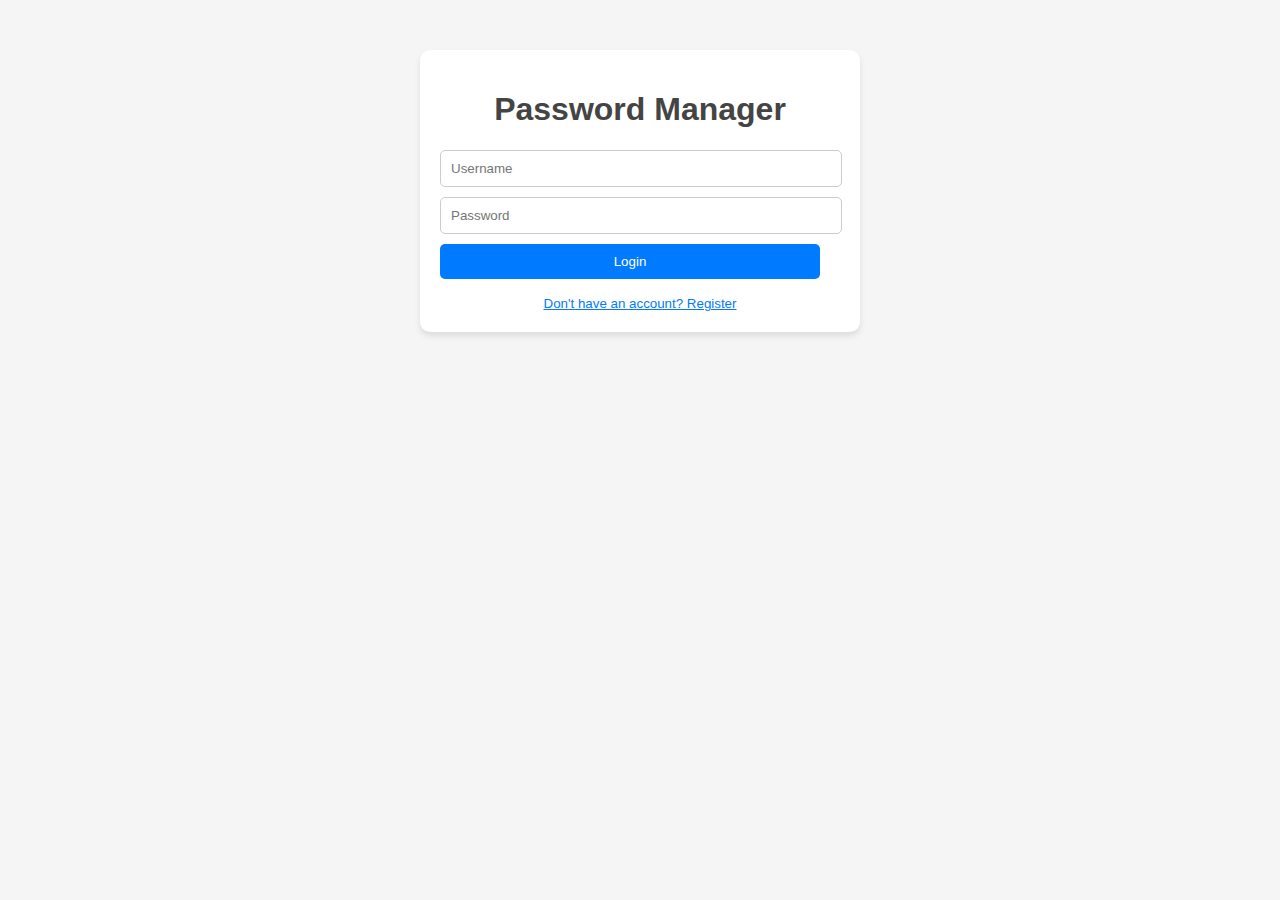
<file: index.html>
<!DOCTYPE html>
<html lang="en">
<head>
  <meta charset="UTF-8">
  <meta name="viewport" content="width=device-width, initial-scale=1.0">
  <title>Password Manager</title>
  <style>
    body {
      font-family: Arial, sans-serif;
      margin: 0;
      padding: 0;
      background: #f5f5f5;
      color: #333;
    }
    .container {
      max-width: 400px;
      margin: 50px auto;
      padding: 20px;
      background: white;
      border-radius: 10px;
      box-shadow: 0 4px 6px rgba(0, 0, 0, 0.1);
    }
    h1 {
      text-align: center;
      color: #444;
    }
    form input, form button {
      width: calc(100% - 20px);
      padding: 10px;
      margin: 10px 0;
      border: 1px solid #ccc;
      border-radius: 5px;
      display: block;
    }
    form button {
      background-color: #007BFF;
      color: white;
      border: none;
      cursor: pointer;
    }
    form button:hover {
      background-color: #0056b3;
    }
    .toggle-container {
      text-align: center;
      margin-top: 15px;
    }
    .toggle-container button {
      background-color: transparent;
      border: none;
      color: #007BFF;
      cursor: pointer;
      text-decoration: underline;
    }
    .toggle-container button:hover {
      color: #0056b3;
    }
  </style>
</head>
<body>
  <div class="container" id="main-container">
    <h1>Password Manager</h1>

    <div id="login-section">
      <form id="login-form">
        <input type="text" id="login-username" placeholder="Username" required>
        <input type="password" id="login-password" placeholder="Password" required>
        <button type="submit">Login</button>
      </form>
      <div class="toggle-container">
        <button id="show-register">Don't have an account? Register</button>
      </div>
    </div>

    <div id="register-section" style="display: none;">
      <form id="register-form">
        <input type="text" id="register-username" placeholder="Username" required>
        <input type="password" id="register-password" placeholder="Password" required>
        <input type="password" id="confirm-password" placeholder="Confirm Password" required>
        <button type="submit">Register</button>
      </form>
      <div class="toggle-container">
        <button id="show-login">Already have an account? Login</button>
      </div>
    </div>

    <div id="password-section" style="display: none;">
      <form id="password-form">
        <input type="text" id="site" placeholder="Website" required>
        <input type="text" id="username" placeholder="Username" required>
        <input type="password" id="password" placeholder="Password" required>
        <button type="submit">Save</button>
      </form>
      <div id="response"></div>
    </div>
  </div>

  <script>
    const loginSection = document.getElementById('login-section');
    const registerSection = document.getElementById('register-section');
    const passwordSection = document.getElementById('password-section');

    // Toggle between login and register sections
    document.getElementById('show-register').addEventListener('click', () => {
      loginSection.style.display = 'none';
      registerSection.style.display = 'block';
    });

    document.getElementById('show-login').addEventListener('click', () => {
      registerSection.style.display = 'none';
      loginSection.style.display = 'block';
    });

    // Simulated login and register flow
    const users = {}; // Replace with backend integration
    document.getElementById('register-form').addEventListener('submit', (e) => {
      e.preventDefault();
      const username = document.getElementById('register-username').value;
      const password = document.getElementById('register-password').value;
      const confirmPassword = document.getElementById('confirm-password').value;

      if (password !== confirmPassword) {
        alert('Passwords do not match');
        return;
      }

      if (users[username]) {
        alert('Username already exists');
        return;
      }

      users[username] = password;
      alert('Registration successful!');
      registerSection.style.display = 'none';
      loginSection.style.display = 'block';
    });

    document.getElementById('login-form').addEventListener('submit', (e) => {
      e.preventDefault();
      const username = document.getElementById('login-username').value;
      const password = document.getElementById('login-password').value;

      if (users[username] === password) {
        alert('Login successful!');
        loginSection.style.display = 'none';
        passwordSection.style.display = 'block';
      } else {
        alert('Invalid username or password');
      }
    });

    // Submit password data to the backend
    document.getElementById('password-form').addEventListener('submit', async (e) => {
      e.preventDefault();
      const site = document.getElementById('site').value;
      const username = document.getElementById('username').value;
      const password = document.getElementById('password').value;

      const response = await fetch('http://your-tor-backend.onion/store', {
        method: 'POST',
        headers: { 'Content-Type': 'application/json' },
        body: JSON.stringify({ site, username, password }),
      });
      const result = await response.json();
      document.getElementById('response').innerText = result.message;
    });
  </script>
</body>
</html>
</file>
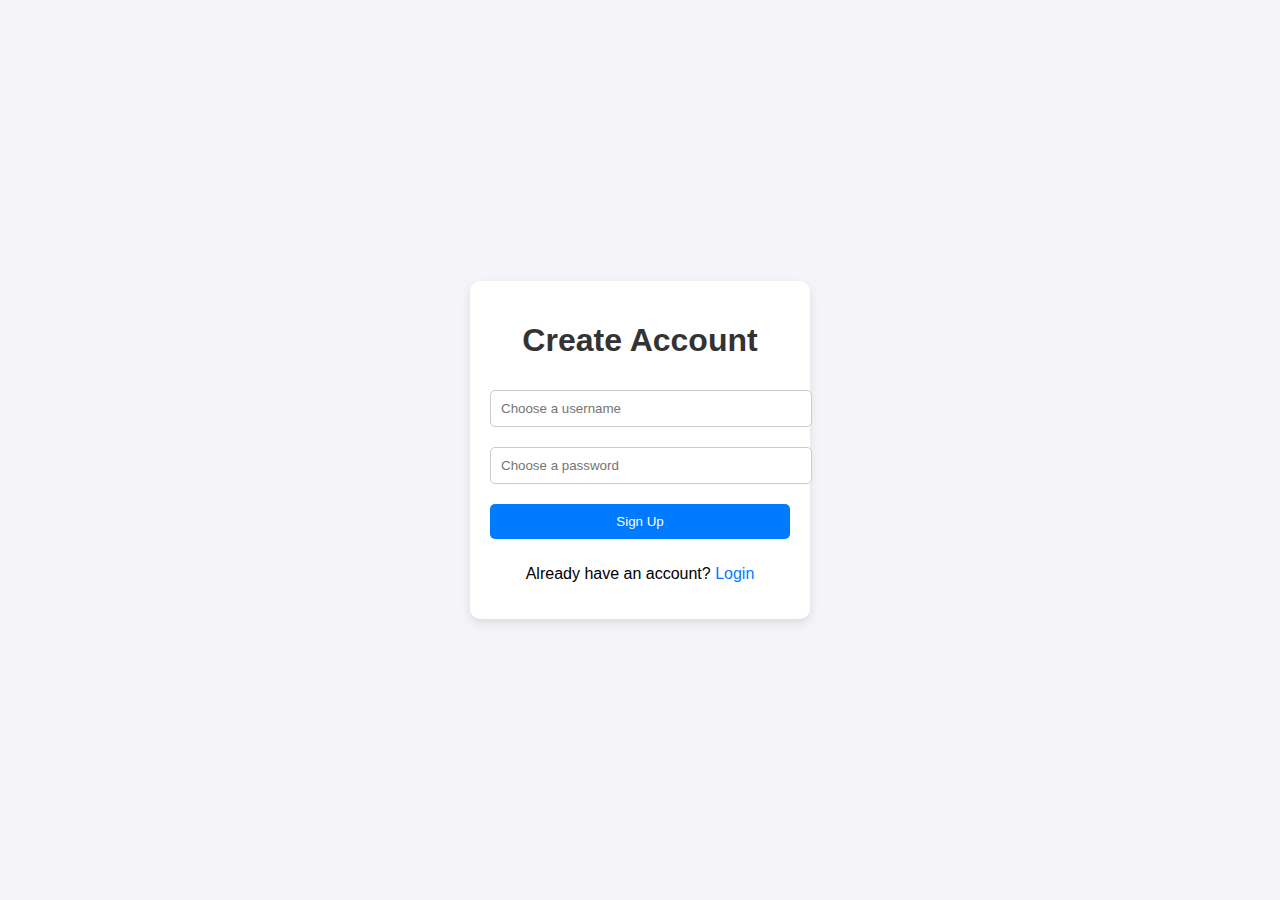
<file: create-account.html>
<!DOCTYPE html>
<html lang="en">
<head>
    <meta charset="UTF-8">
    <meta name="viewport" content="width=device-width, initial-scale=1.0">
    <title>Create Account</title>
    <style>
        body {
            font-family: Arial, sans-serif;
            display: flex;
            justify-content: center;
            align-items: center;
            height: 100vh;
            margin: 0;
            background-color: #f4f4f9;
        }
        .form-container {
            background: white;
            padding: 20px;
            border-radius: 10px;
            box-shadow: 0px 4px 10px rgba(0, 0, 0, 0.1);
            width: 300px;
        }
        h1 {
            text-align: center;
            color: #333;
        }
        input[type="text"], input[type="password"], button {
            width: 100%;
            padding: 10px;
            margin: 10px 0;
            border: 1px solid #ccc;
            border-radius: 5px;
        }
        button {
            background-color: #007bff;
            color: white;
            cursor: pointer;
            border: none;
        }
        button:hover {
            background-color: #0056b3;
        }
        .switch {
            text-align: center;
            margin-top: 10px;
        }
        .switch a {
            color: #007bff;
            text-decoration: none;
        }
        .switch a:hover {
            text-decoration: underline;
        }
    </style>
</head>
<body>
    <div class="form-container">
        <h1>Create Account</h1>
        <input type="text" id="new-username" placeholder="Choose a username">
        <input type="password" id="new-password" placeholder="Choose a password">
        <button id="signup-btn">Sign Up</button>
        <div class="switch">
            <p>Already have an account? <a href="./index.html">Login</a></p>
        </div>
    </div>
    <script>
        const API_URL = "http://localhost:5000/api";

        document.getElementById("signup-btn").addEventListener("click", () => {
            const username = document.getElementById("new-username").value;
            const password = document.getElementById("new-password").value;

            fetch(`${API_URL}/signup`, {
                method: "POST",
                headers: { "Content-Type": "application/json" },
                body: JSON.stringify({ username, password }),
            })
                .then(res => res.json())
                .then(data => {
                    alert(data.message);
                    if (data.message === "Signup successful!") {
                        window.location.href = "index.html";
                    }
                })
                .catch(() => alert("Signup failed. Please try again."));
        });
    </script>
</body>
</html>
</file>
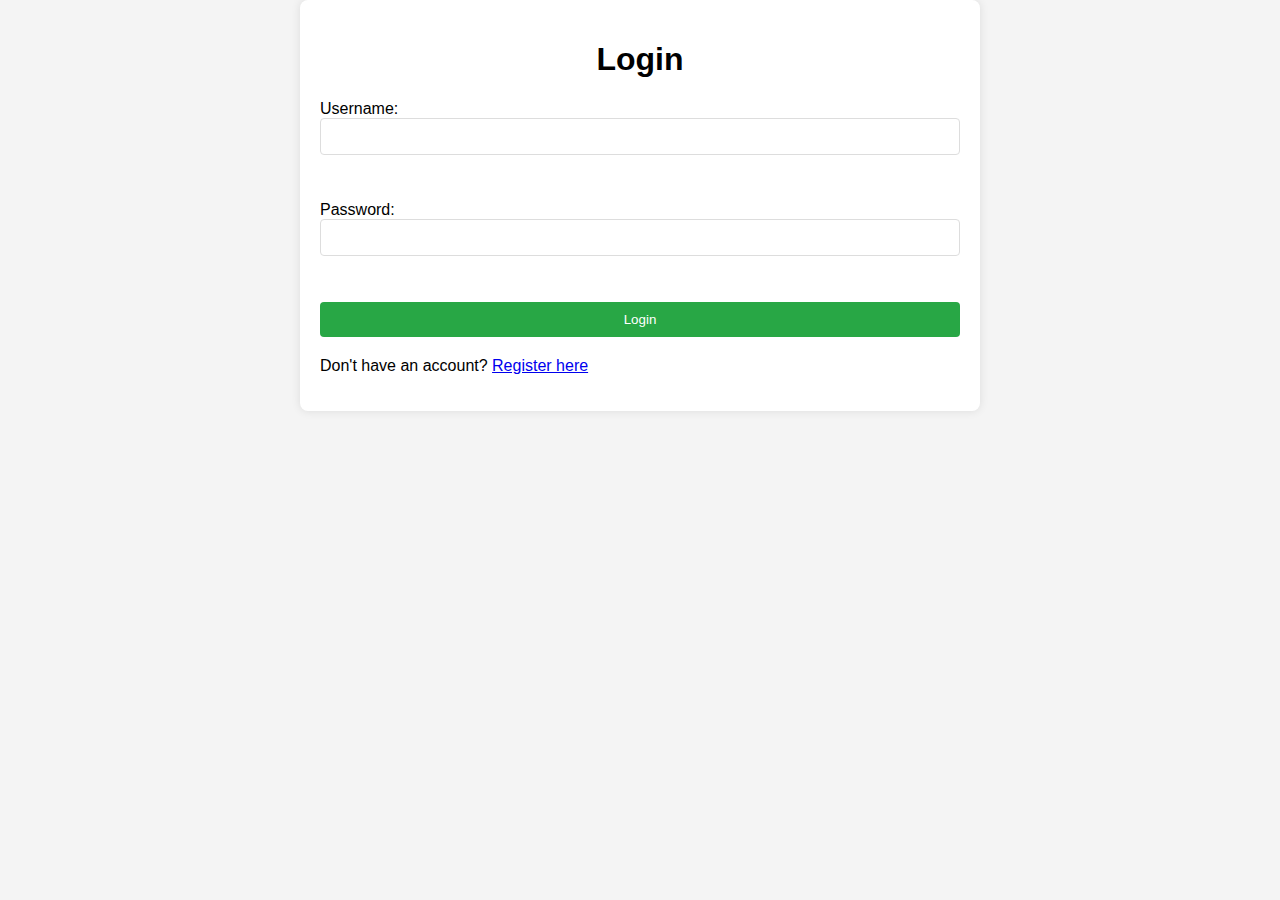
<file: login.html>
<!DOCTYPE html>
<html lang="en">
<head>
    <meta charset="UTF-8">
    <meta name="viewport" content="width=device-width, initial-scale=1.0">
    <title>Login</title>
    <link rel="stylesheet" href="styles.css">
</head>
<body>
    <div class="container">
        <h1>Login</h1>
        <form action="/login" method="POST">
            <label for="username">Username:</label>
            <input type="text" id="username" name="username" required><br><br>
            <label for="password">Password:</label>
            <input type="password" id="password" name="password" required><br><br>
            <button type="submit">Login</button>
        </form>
        <p>Don't have an account? <a href="/register">Register here</a></p>
    </div>
</body>
</html>
</file>
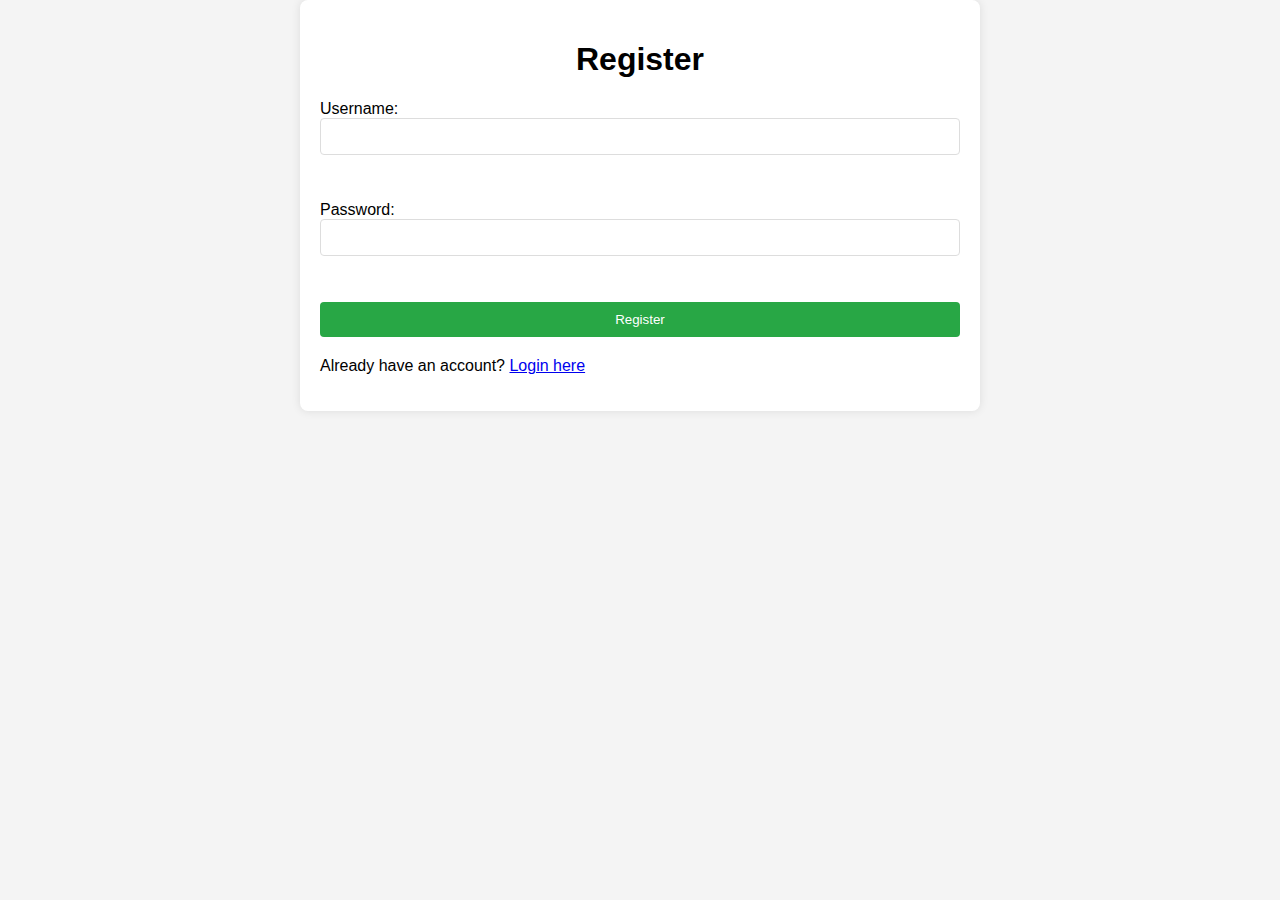
<file: register.html>
<!DOCTYPE html>
<html lang="en">
<head>
    <meta charset="UTF-8">
    <meta name="viewport" content="width=device-width, initial-scale=1.0">
    <title>Register</title>
    <link rel="stylesheet" href="styles.css">
</head>
<body>
    <div class="container">
        <h1>Register</h1>
        <form action="/register" method="POST">
            <label for="username">Username:</label>
            <input type="text" id="username" name="username" required><br><br>
            <label for="password">Password:</label>
            <input type="password" id="password" name="password" required><br><br>
            <button type="submit">Register</button>
        </form>
        <p>Already have an account? <a href="/login">Login here</a></p>
    </div>
</body>
</html>
</file>
<file: styles.css>
body {
    font-family: Arial, sans-serif;
    margin: 0;
    padding: 0;
    background-color: #f4f4f4;
}

.container {
    width: 50%;
    margin: 0 auto;
    padding: 20px;
    background-color: white;
    border-radius: 8px;
    box-shadow: 0px 0px 10px rgba(0, 0, 0, 0.1);
}

h1, h2 {
    text-align: center;
}

form {
    display: flex;
    flex-direction: column;
    margin-bottom: 20px;
}

input {
    padding: 10px;
    margin-bottom: 10px;
    border: 1px solid #ddd;
    border-radius: 4px;
}

button {
    padding: 10px;
    background-color: #28a745;
    color: white;
    border: none;
    border-radius: 4px;
    cursor: pointer;
}

button:hover {
    background-color: #218838;
}

table {
    width: 100%;
    border-collapse: collapse;
}

th, td {
    padding: 10px;
    border: 1px solid #ddd;
}

th {
    background-color: #f8f9fa;
}
</file>
